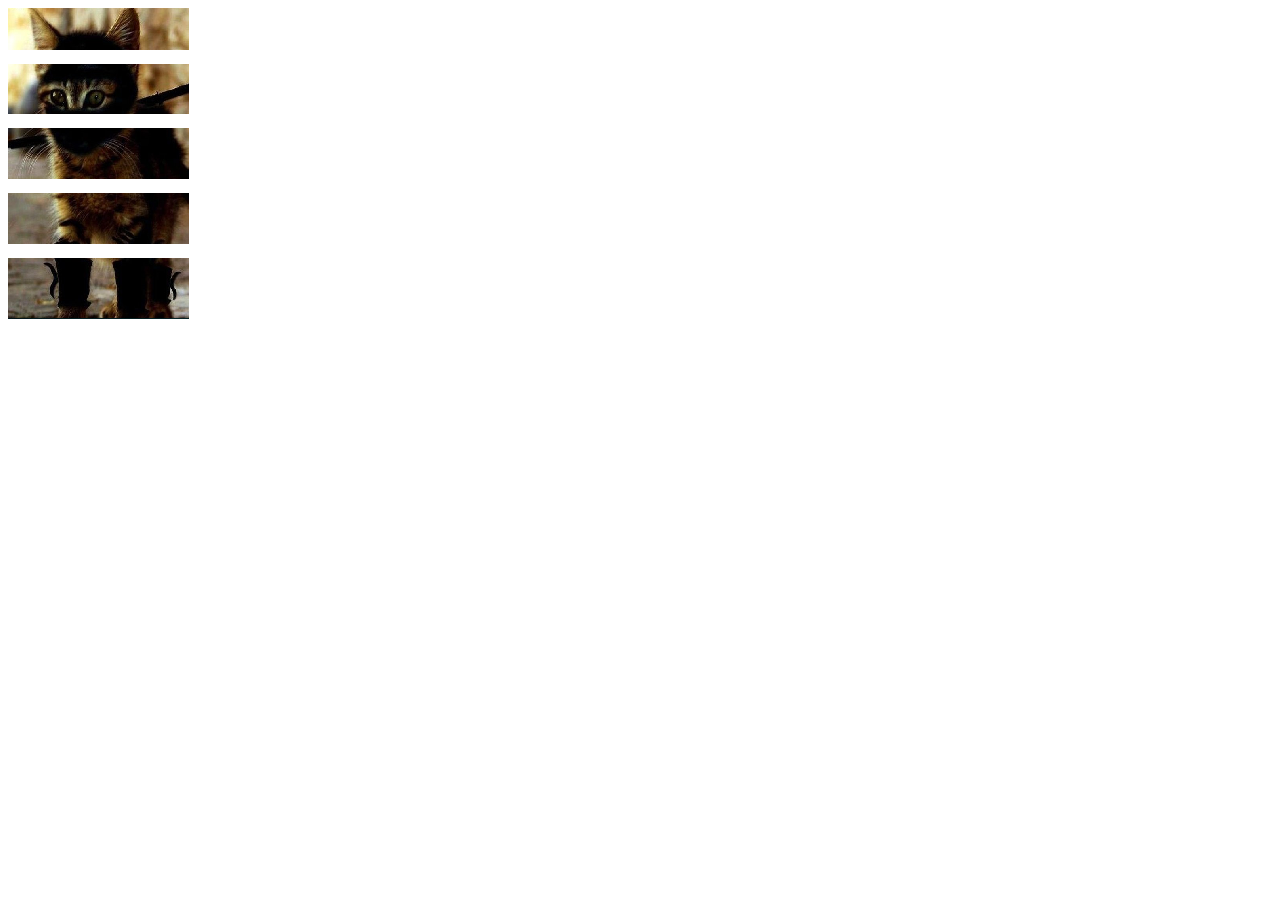
<file: jQuery/Cat2Ninja/index.html>
<!doctype html>
<html>
  <head>
    <meta charset="utf-8">
    <script src="https://ajax.googleapis.com/ajax/libs/jquery/3.2.1/jquery.min.js" type="text/javascript"></script>
    <script src="scripts/main.js" type="text/javascript"></script>
    <title>Untitled Document</title>
    <link href="styles/main.css" type="text/css" rel="stylesheet">
  </head>
  <body>
   <div class="wrapper">
    <img src="images/cat0.png" alt="cat0" data-alt-src="images/ninja0.png">
    <img src="images/cat1.png" alt="cat1" data-alt-src="images/ninja1.png">
    <img src="images/cat2.png" alt="cat2" data-alt-src="images/ninja2.png">
    <img src="images/cat3.png" alt="cat3" data-alt-src="images/ninja3.png">
    <img src="images/cat4.png" alt="cat4" data-alt-src="images/ninja4.png">
    </div>

  </body>
</html>
</file>
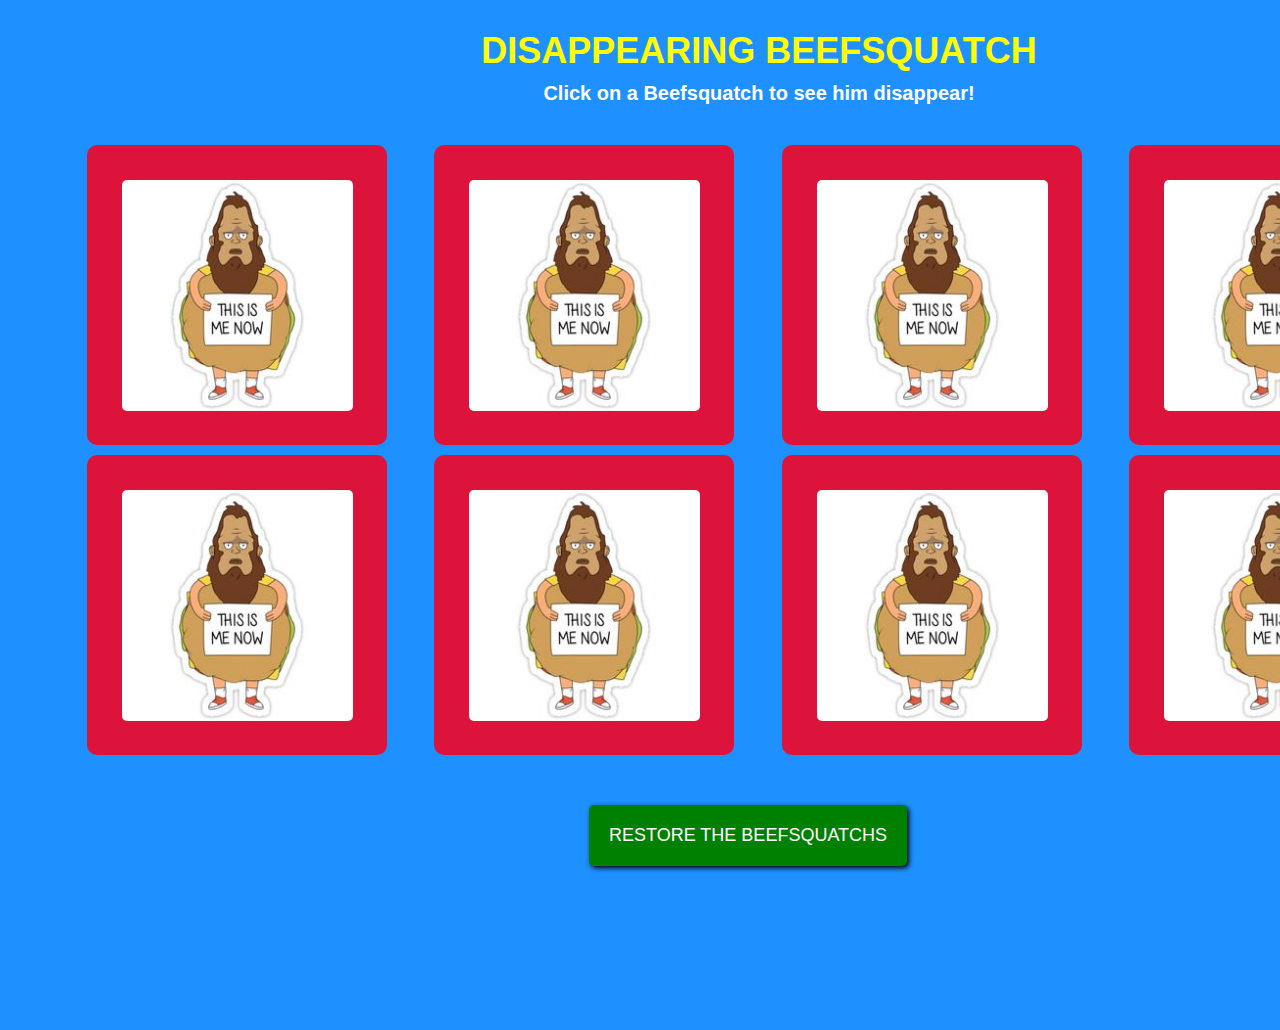
<file: jQuery/DisappearingNinja/index.html>
<!doctype html>
<html>
  <head>
    <meta charset="utf-8">
    <script src="https://ajax.googleapis.com/ajax/libs/jquery/3.2.1/jquery.min.js"></script>
    <script src="scripts/main.js" type="text/javascript"></script>
    <link href="styles/main.css" type="text/css" rel="stylesheet">
    <title>Disappearing Ninja</title>
  </head>
  <body>
   <div class="wrapper">
    <h2>Disappearing Beefsquatch</h2>
    <h3>Click on a Beefsquatch to see him disappear!</h3>
    <div class="box">
        <img src="images/beefsquatch.jpg" alt="BeefSquatch">
    </div>
    <div class="box">
        <img src="images/beefsquatch.jpg" alt="BeefSquatch">
    </div>
    <div class="box">
        <img src="images/beefsquatch.jpg" alt="BeefSquatch">
    </div>
    <div class="box">
        <img src="images/beefsquatch.jpg" alt="BeefSquatch">
    </div>
    <div class="box">
        <img src="images/beefsquatch.jpg" alt="BeefSquatch">
    </div>
    <div class="box">
        <img src="images/beefsquatch.jpg" alt="BeefSquatch">
    </div>
    <div class="box">
        <img src="images/beefsquatch.jpg" alt="BeefSquatch">
    </div>
    <div class="box">
        <img src="images/beefsquatch.jpg" alt="BeefSquatch">
    </div>
    <button type="reset">Restore the Beefsquatchs</button>
   </div> <!-- end of wrapper -->
<!--    <div class="hidden"></div>-->
  </body>
</html>
</file>
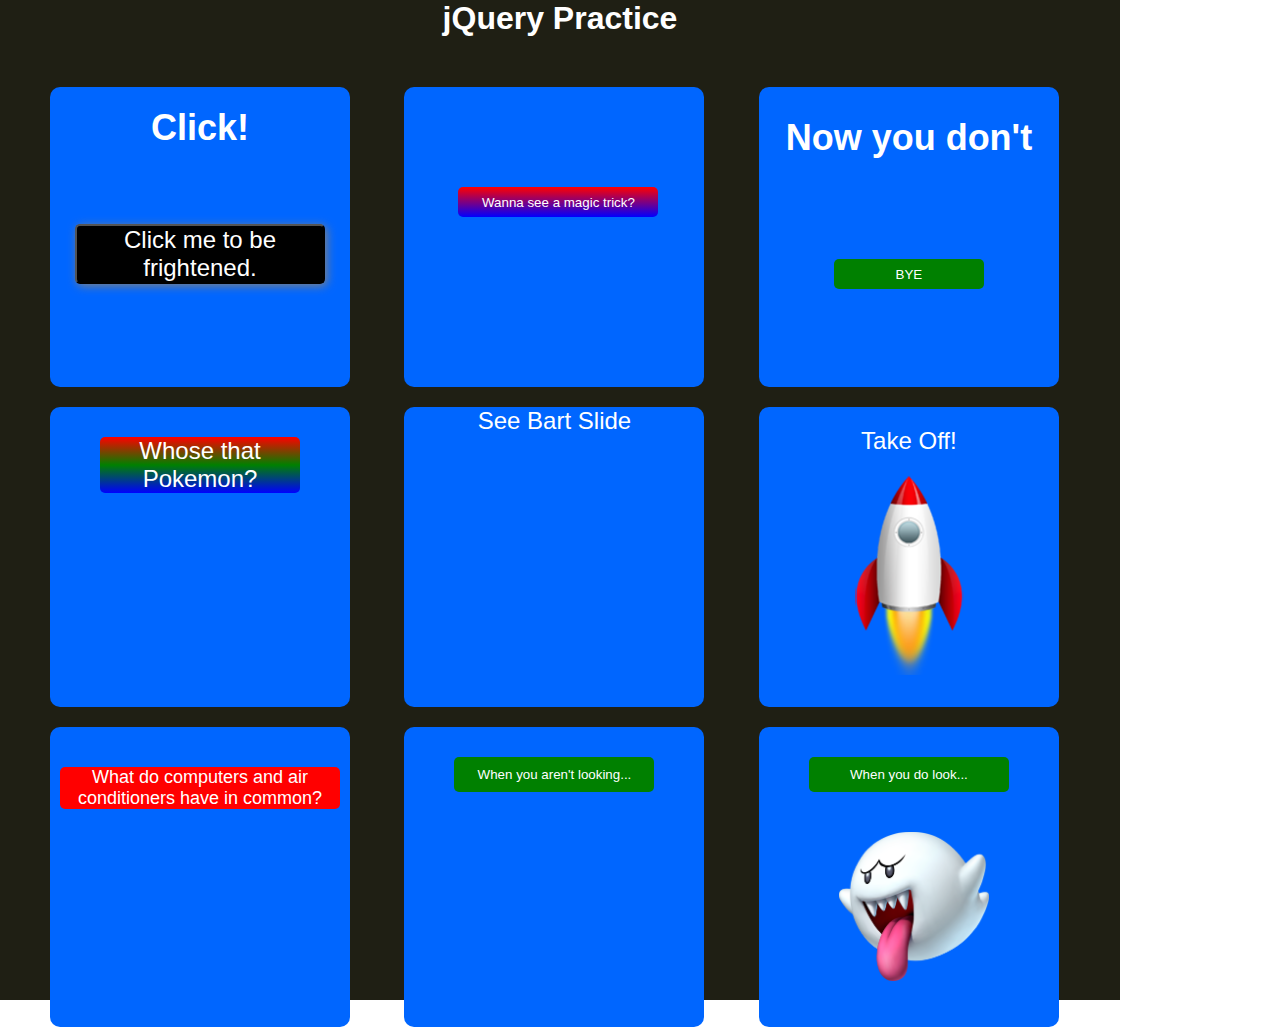
<file: jQuery/jQueryPractice/index.html>
<!doctype html>
<html>
  <head>
    <meta charset="utf-8">
    <script src="https://ajax.googleapis.com/ajax/libs/jquery/3.2.1/jquery.min.js" type="text/javascript"></script>
    <script src="scripts/main.js" type="text/javascript"></script>
    <link href="styles/main.css" rel="stylesheet" type="text/css">
    <title>Untitled Document</title>
  </head>
  <body>
   <div class="wrapper">
   <h1>jQuery Practice</h1>
    <div id="click1">
       <h2>Click!</h2>
        <button type="button">Click me to be frightened.</button>
    </div><!-- click -->
    <div id="show">
       <button type="button">Wanna see a magic trick?</button>    
        <h2>Now you see me</h2>
    </div> <!-- show -->
    <div id="hide">
        <h2>Now you don't</h2>
        <button type="button">BYE</button>
    </div><!-- hide -->
    <div id="toggle">
        <button type="button">Whose that Pokemon?</button>
        <img src="images/004Charmander_OS_anime.png" alt="Charmander">
        <p>It's Charmander!</p>
    </div><!-- toggle -->
    <div id="slideD">
        <p>See Bart Slide</p>
        <img src="images/bart.jpg" alt="Bart Sliding">
    </div><!-- slide down -->
    <div id="slideU">
        <p>Take Off!</p>
        <img src="images/rocketship.png" alt="Rocket Ship">
    </div><!-- slide up -->
    <div id="slideT">
        <button type="button">What do computers and air conditioners have in common?</button>
        <p>They both become useless when you open windows.</p>
    </div><!-- slide toggle -->
    <div id="fadeIn">
        <button type="button">When you aren't looking...</button>
        <img src="images/boo.png" alt="Boo">
    </div><!-- fade in -->
    <div id="fadeOut">
        <button type="button">When you do look...</button>
        <img src="images/boo.png" alt="Boo">
    </div>
   </div> <!-- end of wrapper -->

  </body>
</html>
</file>
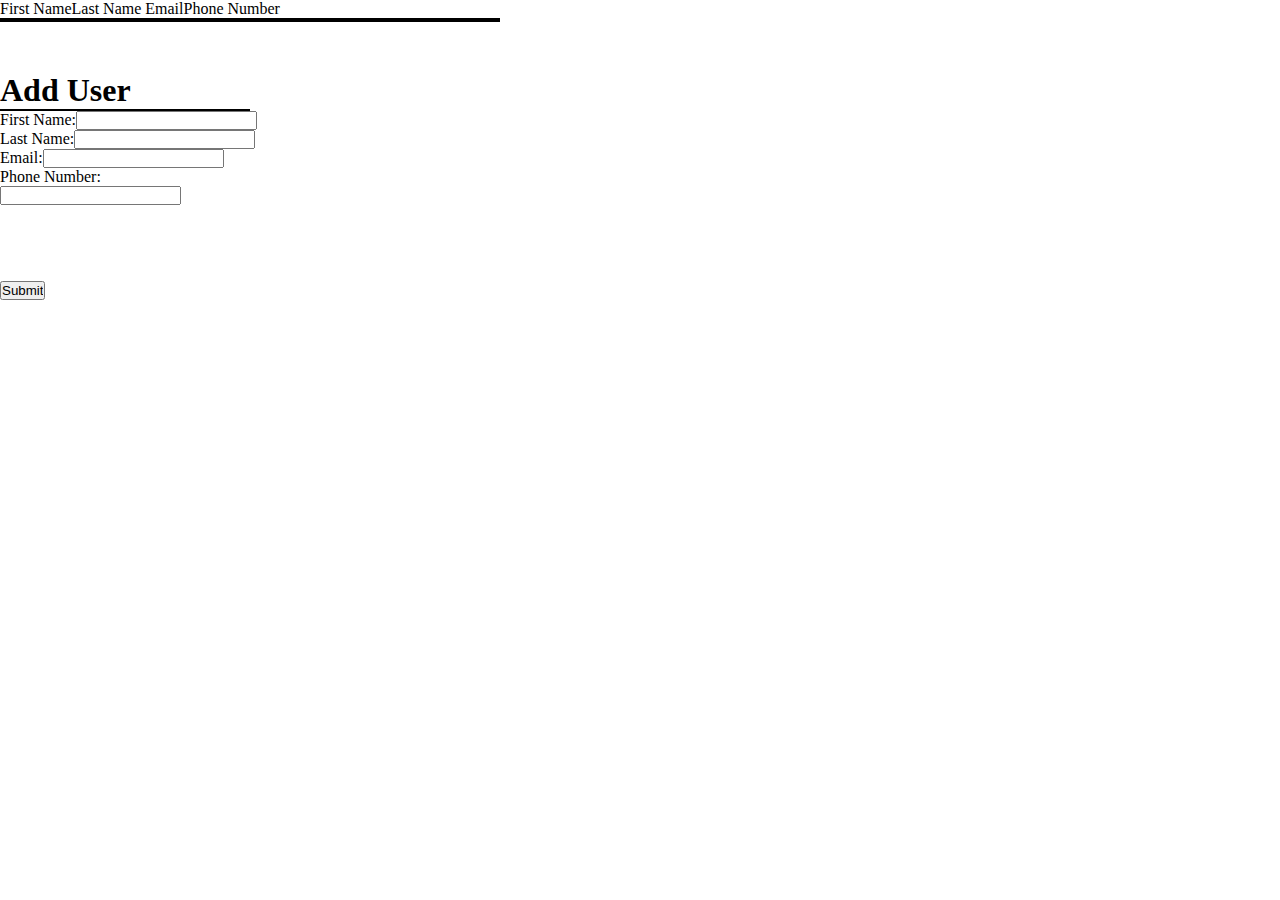
<file: jQuery/Users/index.html>
<!doctype html>
<html>
  <head>
    <meta charset="utf-8">
    <script src="https://ajax.googleapis.com/ajax/libs/jquery/3.2.1/jquery.min.js" type="text/javascript"></script>
    <script src="scripts/main.js" type="text/javascript"></script>
    <link href="styles/main.css" rel="stylesheet" type="text/css">
    <title>Untitled Document</title>
  </head>
  <body>
    <table>
       <tr>
        <thead name="fname">First Name</thead>
        <thead name="lname">Last Name </thead>
        <thead name="email">Email</thead>
        <thead name="pnumber">Phone Number</thead>
        </tr>
    </table>
    <div class="main">
        <h1>Add User</h1>
        <form class="info">
            <p>First Name:</p><input type="text" name="fname"><p></p>
            <p>Last Name:</p><input type="text" name="lname"><p></p>
            <p>Email:</p><input type="text" name="email"><p></p>
            <p>Phone Number:</p><input type="text" name="number"><p></p>
        </form>
        <input type="submit">
    </div>

  </body>
</html>
</file>
<file: jQuery/Cat2Ninja/styles/main.css>
.wrapper {
 width: 200px;   
}

img {
    margin-bottom: 10px;
    display: inline-block;
}
</file>
<file: jQuery/DisappearingNinja/styles/main.css>
*{
    padding: 0;
    margin: 0;
    font-family: sans-serif;
}

body {
    background-color: dodgerblue;
}

.wrapper {
    width: 1400px;
    height: 1000px;
/*    background-color: black;*/
    margin-left: 59px;
}

h2 {
    text-align: center;
    font-size: 36px;
    text-transform: uppercase;
    color: yellow;
    margin-top: 30px;
}

h3{
    text-align: center;
    color: white;
    margin-top: 10px;
    margin-bottom: 30px;
    font-size: 20px;
}

.box {
    background-color:crimson;
    width: 300px;
    height: 300px;
    border-radius: 10px;
    display: inline-block;
    margin-right: 15px;
    margin-left: 28px;
    margin-top: 10px;
}

img{
    width: 231px;
    height: 231px;
    margin-left: 35px;
    margin-top: 35px;
    border-radius: 5px;
/*    visibility: hidden;*/
}

button {
    margin-top: 50px;
    margin-left: 530px;
    padding: 20px;
    font-size: 18px;
    text-transform: uppercase;
    border-radius: 5px;
    box-shadow: 2px 2px 5px black;
    background-color: green;
    color: white;
    border: none;
}

.hidden {
    visibility: hidden;
/*    display: inline-block;*/
/*    height: 300px;*/
/*    width: 300px;*/
}
</file>
<file: jQuery/jQueryPractice/styles/main.css>
* {
    margin: 0px;
    padding: 0px;
    font-family: sans-serif;
}

.wrapper {
    width: 1120px;
    height: 1000px;
    background-color: #1f1f14;
}

.wrapper h1 {
    text-align: center;
    color: white;
    margin-bottom: 30px;
}

.wrapper div{
    display: inline-block;
    width: 300px;
    height: 300px;
    background-color: #0066ff;
    margin-left: 50px;
    border-radius: 10px;
    vertical-align: top;
    margin-top: 20px;
}

#click1 h2{
    text-align:  center;
    color: white;
    font-size: 36px;
    margin-top: 20px;
}

#click1 button{
    background-color: black;
    color: white;
    width: 250px;
/*    padding: 15px 20px;*/
    font-size: 24px;
    margin-top: 75px;
    margin-left: 25px;
    border-radius: 5px;
    box-shadow: 2px 2px 10px grey;
}

#show h2 {
    text-align: center;
    color: white;
    font-size: 36px;
    margin-top: 100px;
}

#show button {
    height: 30px;
    width: 200px;
    margin-left: 54px;
    margin-top: 100px;
    border-radius: 5px;
    background: linear-gradient(red, blue);
    color: white;
    border: none;
}

#hide h2{
    text-align: center;
    color: white;
    font-size: 36px;
    margin-top: 30px;
}

#hide button {
    width: 150px;
    height: 30px;
    margin-left: 75px;
    margin-top: 100px;
    border: none;
    border-radius: 5px;
    background-color: green;
    color: white;
/*    position: relative;*/
/*    top: 100px;*/
    }

#toggle button {
    width: 200px;
    background: linear-gradient(red, green, blue);
    color: white;
    font-size: 24px;
    margin-top: 30px;
    margin-left: 50px;
    border: none;
    border-radius: 5px;
    display: block;
}

#toggle img{
    width: 100px;
    height: auto;
    margin-left: 95px;
    margin-top: 10px;
}

#toggle p {
    color: white;
    text-align: center;
}

#slideD p{
    text-align: center;
    color: white;
    font-size: 24px;
/*    display: block;*/
}

#slideD img{
    width: 250px;
    height: auto;
    margin-left: 25px;
    margin-top: 20px;
}

#slideU p {
    text-align: center;
    font-size: 24px;
    color: white;
    margin-top: 20px;
}

#slideU img {
    margin-left: 50px;
    margin-top: 20px;
}

#slideT button {
    background-color: red;
    color: white;
    margin-top: 40px;
    font-size: 18px;
    width: 280px;
    margin-left: 10px;
    border: none;
    border-radius: 5px;
}

#slideT p {
    margin-top:80px;
    font-size: 24px;
    color:white;
    text-align: center;
}

#fadeIn button {
    height: 35px;
    width: 200px;
    border: none;
    background-color: green;
    color: white;
    border-radius: 5px;
    margin-top: 30px;
    margin-left: 50px;
}

#fadeIn img {
    width: 150px;
    height: auto;
    margin-left: 80px;
    margin-top: 40px;
}

#fadeOut button {
    height: 35px;
    width: 200px;
    border: none;
    background-color: green;
    color: white;
    border-radius: 5px;
    margin-top: 30px;
    margin-left: 50px;
}

#fadeOut img {
    width: 150px;
    height: auto;
    margin-left: 80px;
    margin-top: 40px;
}
</file>
<file: jQuery/Users/styles/main.css>
* {
    margin: 0;
    padding: 0;
}

table {
    border: 2px solid black;
    width: 500px;  
}

thead {
    
}

h1 {
    margin-top: 50px;
    border-bottom: 2px solid black;
    display: inline-block;
    width: 250px;
}

.info {
    height: 170px;
    width: 270px;
}

p {
    display: inline-block; 
}

input {
    display: inline-block;
}
</file>
